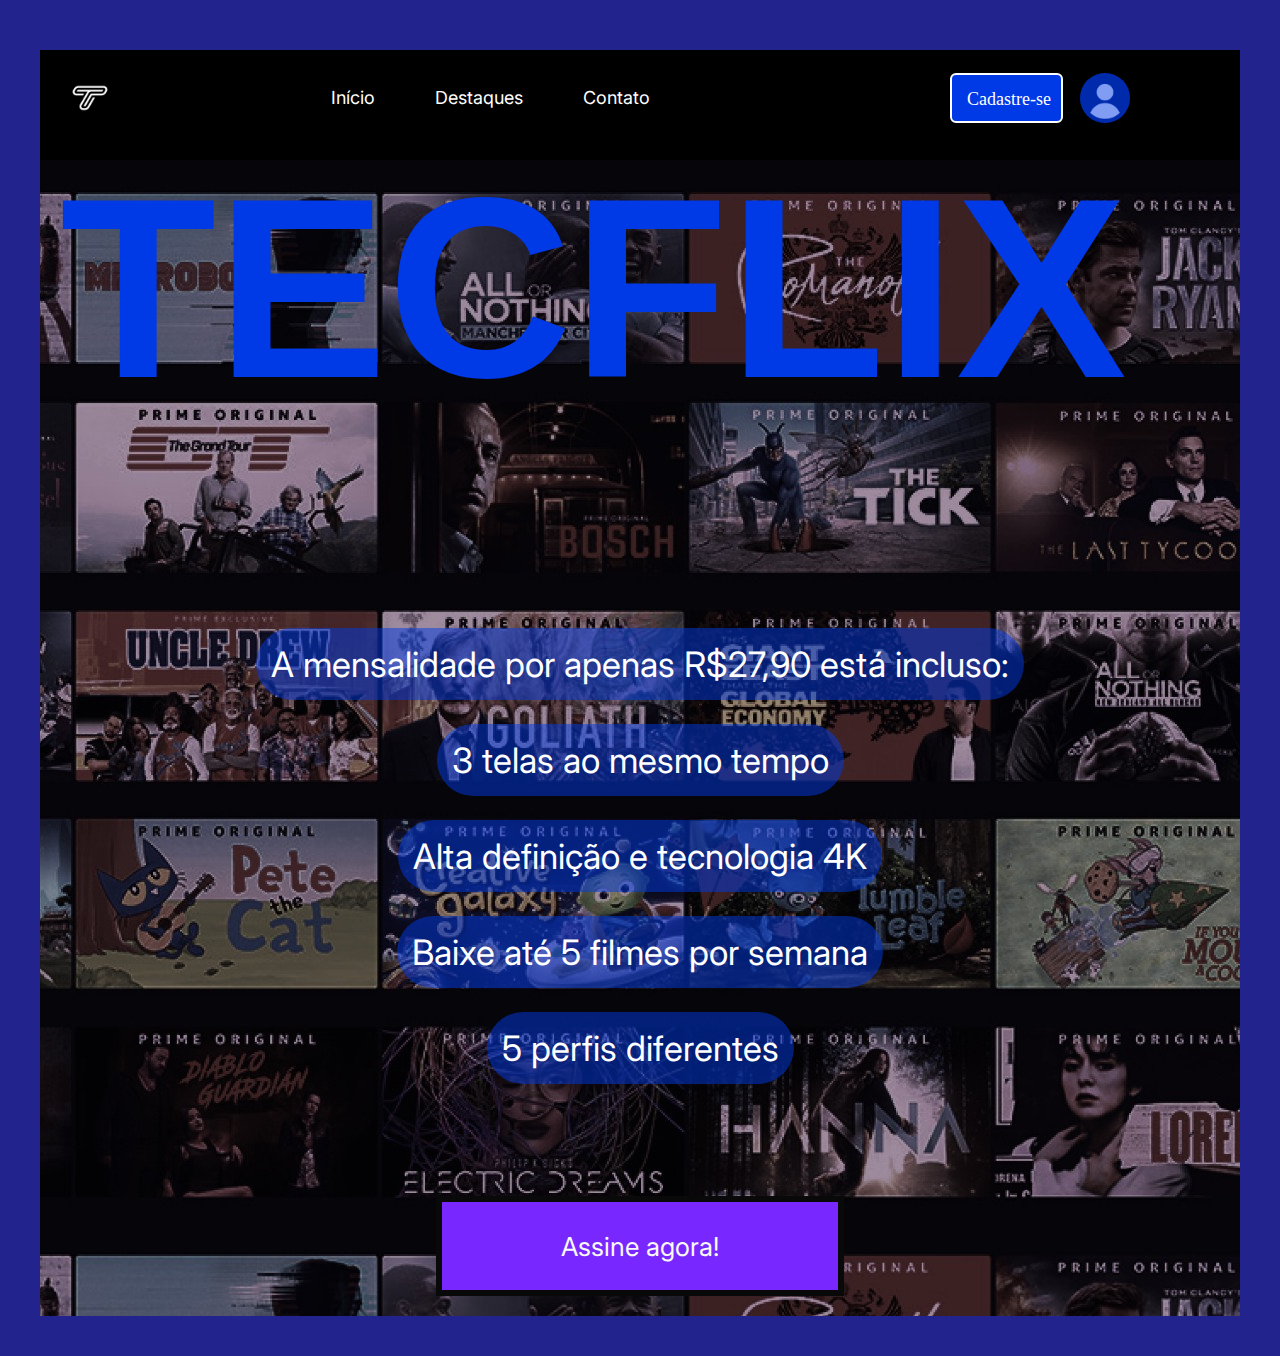
<file: index.html>
<!DOCTYPE html>
<html lang="pt-br">
<head>
    <meta charset="UTF-8">
    <meta http-equiv="X-UA-Compatible" content="IE=edge">
    <meta name="viewport" content="width=device-width, initial-scale=1.0">
    <title>TECFLIX</title>
    <link rel="stylesheet" href="styles/reset.css">
    <link rel="stylesheet" href="styles/style.css">
</head>
<body>
    <header>
        
    </header>
    <main class="container">
        <nav class="menu">
            <img src="imagens/logo_netflix.png" alt="Logo da netflix" class="logo">
            <ul class="navegacao">
                <li><a href="index.html" class="navegacao_item">Início</a></li>
                <li><a href="destaques.html" class="navegacao_item">Destaques</a></li>
                <li><a href="cadastro.html" class="navegacao_item">Contato</a></li>
            </ul>
            <div class="menu_usuario">
                <a href="cadastro.html" id="cadastrar">Cadastre-se</a>
                <img src="imagens/usuario.jpg" alt="Foto do usuário" id="usuario">
            </div>
        </nav>
        <td color="blue"></td>
        <section class="conteudo">
            <h1 class="conteudo_titulo">TECFLIX</h1>
            <div class="marketing">
                <ul class="beneficios">
                    <li class="beneficios_itens">A mensalidade por apenas R$27,90 está incluso:</li>
                    <li class="beneficios_itens">3 telas ao mesmo tempo</li>
                    <li class="beneficios_itens">Alta definição e tecnologia 4K</li>
                    <li class="beneficios_itens">Baixe até 5 filmes por semana</li>
                    <li class="beneficios_itens">5 perfis diferentes</li>
                </ul>
                <button type="submit" id="assinar"><a href="cadastro.html">Assine agora!</a></button>
            </div>
            
        </section>
    </main>
    <footer>
        
    </footer>
</body>
</html>
</file>
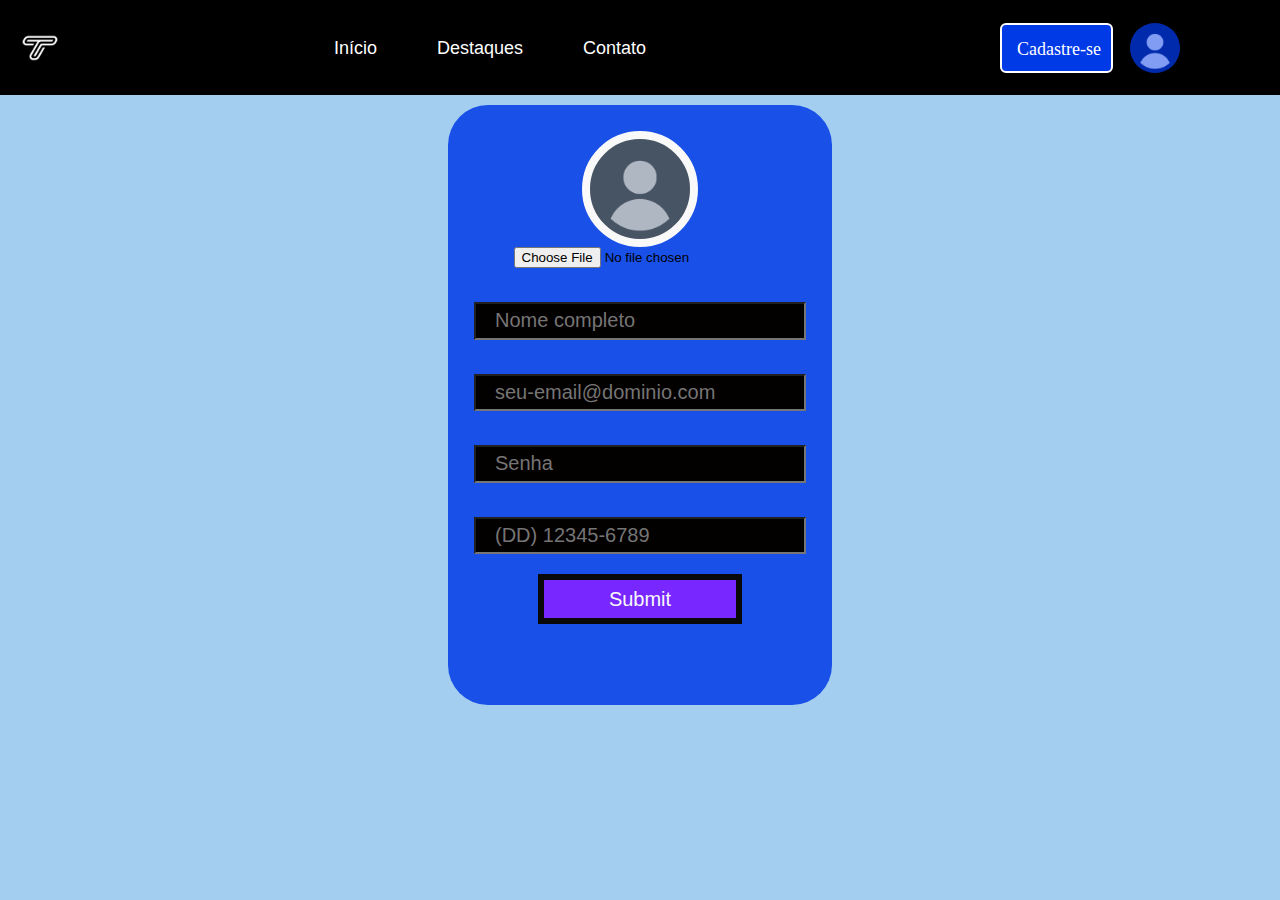
<file: cadastro.html>
<!DOCTYPE html>
<html lang="pt-br">
<head>
    <meta charset="UTF-8">
    <meta http-equiv="X-UA-Compatible" content="IE=edge">
    <meta name="viewport" content="width=device-width, initial-scale=1.0">
    <title>Cadastro</title>
    <link rel="stylesheet" href="styles/reset.css">
    <link rel="stylesheet" href="styles/cadastro-style.css">
</head>
<body>
    
    <header class="menu">
        <img src="imagens/logo_netflix.png" alt="Logo da netflix" class="logo">
            <ul class="navegacao">
                <li><a href="index.html" class="navegacao_item">Início</a></li>
                <li><a href="destaques.html" class="navegacao_item">Destaques</a></li>
                <li><a href="cadastro.html" class="navegacao_item">Contato</a></li>
            </ul>
            <div class="menu_usuario">
                <a href="cadastro.html" id="cadastrar">Cadastre-se</a>
                <img src="imagens/usuario.jpg" alt="Foto do usuário" id="usuario">
            </div>
    </header>
    <main class="principal">
        <img src="imagens/usuario.jpg" class="usuario">
        <input type="file" id="arquivo">
        <input type="text" name="nome" placeholder="Nome completo" id="nome" class="entradas">
        <input type="email" name="e-mail" placeholder="seu-email@dominio.com"id="email" class="entradas">
        <input type="password" name="senha" placeholder="Senha" id="senha" class="entradas">
        <input type="text" name="telefone" placeholder="(DD) 12345-6789" id="telefone" class="entradas">
        <input type="submit" name="enviar" id="envio" onclick="Enviar()">
    </main>
    <script>
        function Enviar(){
            window.alert("Cadastrado! Muito obrigado!")
        }
    </script>
</body>
</html>
</file>
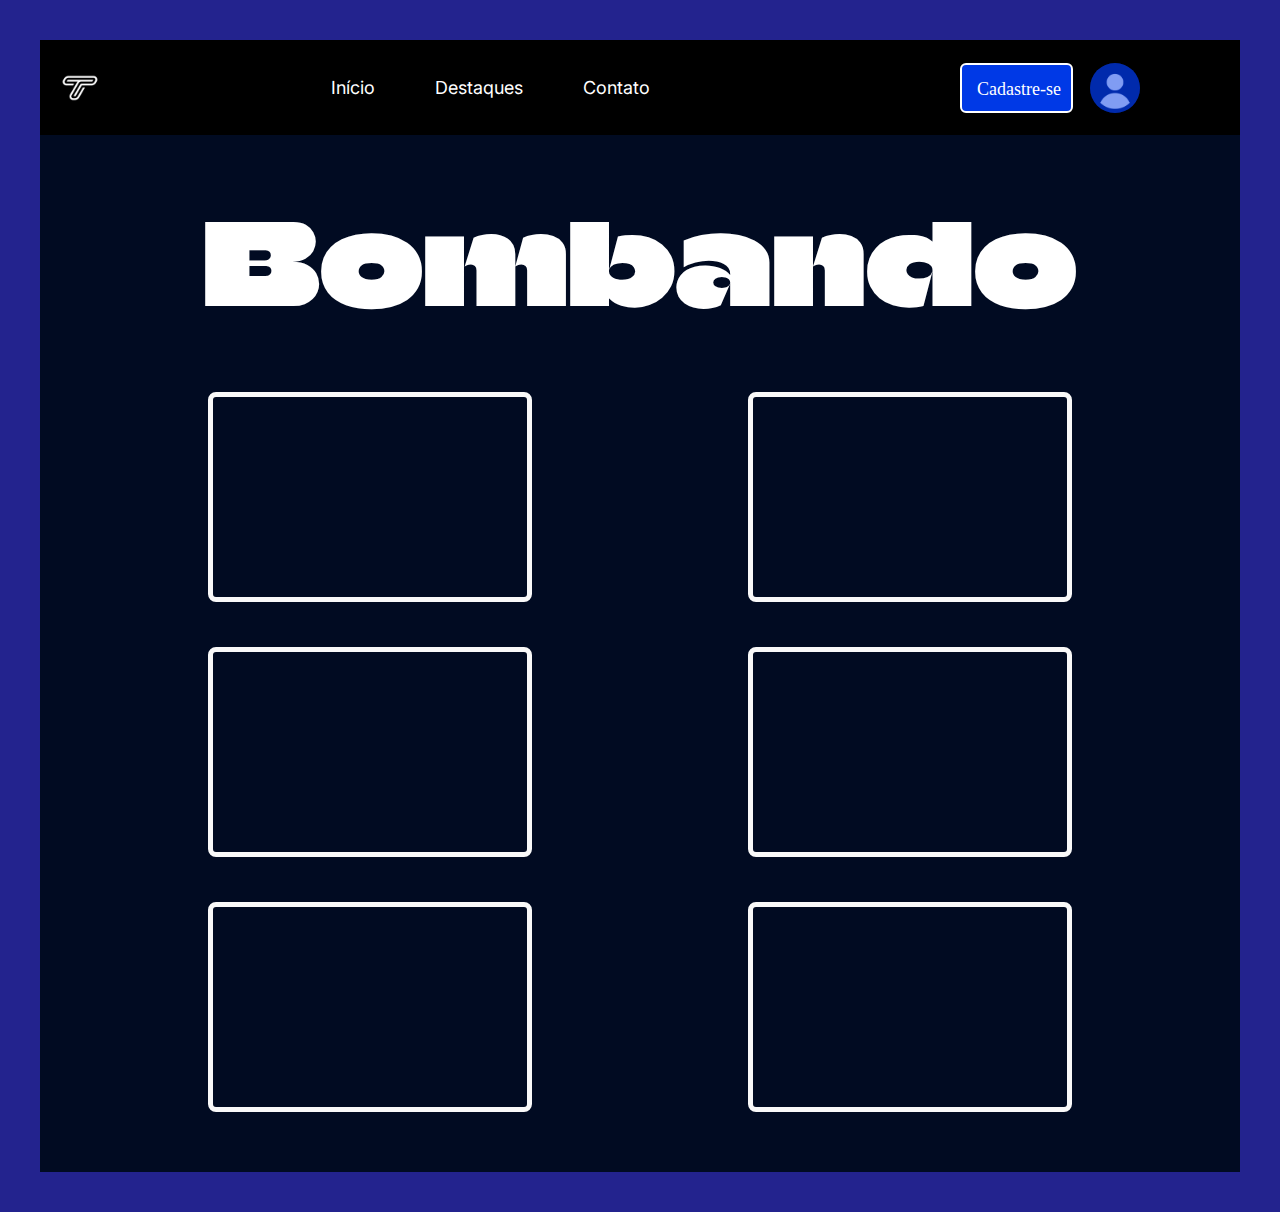
<file: destaques.html>
<!DOCTYPE html>
<html lang="pt-br">
<head>
    <meta charset="UTF-8">
    <meta http-equiv="X-UA-Compatible" content="IE=edge">
    <meta name="viewport" content="width=device-width, initial-scale=1.0">
    <title>Destaques</title>
    <link rel="stylesheet" href="styles/reset.css">
    <link rel="stylesheet" href="styles/destaques-style.css">
</head>
<body>
    <main class="container">
        <nav class="menu">
            <img src="imagens/logo_netflix.png" alt="Logo da netflix" class="logo">
            <ul class="navegacao">
                <li><a href="index.html" class="navegacao_item">Início</a></li>
                <li><a href="destaques.html" class="navegacao_item">Destaques</a></li>
                <li><a href="cadastro.html" class="navegacao_item">Contato</a></li>
            </ul>
            <div class="menu_usuario">
                <a href="cadastro.html" id="cadastrar">Cadastre-se</a>
                <img src="imagens/usuario.jpg" alt="Foto do usuário" id="usuario">
            </div>
        </nav>
        <td color="blue"></td>
        <section class="filmes">
            <h1 class="titulo">Bombando</h1>
            <div class="filmes_item">
                
                <iframe class="imagem" src="https://www.youtube.com/embed/vENtKgrHUUU" title="YouTube video player" frameborder="0" allow="accelerometer; autoplay; clipboard-write; encrypted-media; gyroscope; picture-in-picture; web-share" allowfullscreen></iframe>
                <iframe class="imagem" src="https://www.youtube.com/embed/7ZTLlerWlaE" title="YouTube video player" frameborder="0" allow="accelerometer; autoplay; clipboard-write; encrypted-media; gyroscope; picture-in-picture; web-share" allowfullscreen></iframe>
            
                
            </div>
            <div class="filmes_item">
                <iframe class="imagem" src="https://www.youtube.com/embed/8k0epOQUfQk" title="YouTube video player" frameborder="0" allow="accelerometer; autoplay; clipboard-write; encrypted-media; gyroscope; picture-in-picture; web-share" allowfullscreen></iframe>
                <iframe class="imagem" src="https://www.youtube.com/embed/rp2fGHFdcgw" title="YouTube video player" frameborder="0" allow="accelerometer; autoplay; clipboard-write; encrypted-media; gyroscope; picture-in-picture; web-share" allowfullscreen></iframe>
          
            </div>
            <div class="filmes_item">
                    <iframe class="imagem" src="https://www.youtube.com/embed/5lfinuvF0dQ" title="YouTube video player" frameborder="0" allow="accelerometer; autoplay; clipboard-write; encrypted-media; gyroscope; picture-in-picture; web-share" allowfullscreen></iframe>
                    <iframe class="imagem" src="https://www.youtube.com/embed/gZtmzT9Wgrw" title="YouTube video player" frameborder="0" allow="accelerometer; autoplay; clipboard-write; encrypted-media; gyroscope; picture-in-picture; web-share" allowfullscreen></iframe>

            </div>
        </section>
</body>
</html>
</file>
<file: styles/style.css>
@import url('https://fonts.googleapis.com/css2?family=Tilt+Warp&display=swap');
@import url('https://fonts.cdnfonts.com/css/bebas-neue');
@import url('https://fonts.googleapis.com/css2?family=Inter&display=swap');

body{
    background-color: #23238E;
    padding: 40px;
}.container{
    background-color: #000000;
    color: white;
    box-sizing: content-box;
}.menu{
    display: flex;
    justify-content: space-between;
    align-items: center;
    height: 45px;
    margin: 10px;
    padding-top: 25px;
    
}.navegacao{
    display: inline-flex;
    gap: 60px;
    font-size: 18px;
    font-weight: 400;
    font-family: 'Inter', sans-serif;
    list-style-type: none;
}.menu_usuario{
    display: flex;
    flex-direction: row;
    margin: 100px;
}.logo{
    width: 80px;
    
}.navegacao_item{
    text-decoration:  none;
    font-size: 18px;
    line-height: 100px;
    font-weight: 400;
    color: white;
}.navegacao_item:hover{
    text-decoration: underline;
    font-size: 24px;
}#usuario{
    background-color: #0039E6;
    border-radius: 60px;
    position: relative;
    height: 50px;
    width: 50px;
}#cadastrar{
    background-color: #0039E6;
    text-decoration: none;
    color: white;
    font-weight: 400;
    font-size: 18px;
    border: 2px solid white;
    border-radius: 6px;
    padding: 15px 10px 5px 15px;
    margin-right: 17px;

}#cadastrar:hover{
    transform: scale(1.2);
    color: #0039E6;
    font-weight: bold;
    font-size: 20px;
    background-color: white;
    
}.conteudo{
    background-image: url(../imagens/fundo.jpg);
    
    
}.conteudo_titulo{
    font-size: 256px;
    display: block;
    color: #0039E6;
    font-weight: 700;
    font-family: 'Bebas Neue', sans-serif;
    position: relative;
    margin: 40px 32px 100px 20px;

}.beneficios{
    display: flex;
    flex-direction: column;
    align-items: center;
    font-weight: 400;
    font-size: 35px;
    line-height: 42px;
    font-family: 'Inter', sans-serif;
    margin: 100px;
}.beneficios_itens{
    background: rgba(0, 57, 230, 0.5);
    border-radius: 117px;
    padding: 15px;
    margin: 12px;
    list-style-type: none;
}.beneficios_itens:hover{
    transform: scale(1.2);
    background-color: #23238E;
    box-shadow: 10px 10px 10px black;
}#assinar{
    background-color: #7828FF;
    padding: 16.5px 24px;
    margin: 0 0 20px;
    height: 100px;
    width: 408px;
    border: 6px solid #090909;
    text-decoration: none;
    
}#assinar:hover{
    background-color: #b20ebd;
}.marketing{
    display: flex;
    flex-direction: column;
    align-items: center;
}#assinar a{
    text-decoration: none;
    color: #F9F9F9;
    font-size: 26px;
    font-family: 'Inter', sans-serif;
    
}
</file>
<file: styles/cadastro-style.css>
body{
    background-color: #A3CEEF;
    padding: 0px;
    margin: 0px;
    
}.principal{
    position: absolute;
    background: rgba(0, 57, 230, 0.85);
    border-radius: 40px;
    display: flex;
    flex-direction: column;
    width: 30%;
    align-items: center;
    height: 600px;
    left: 35%;
    padding: 0px;
    
}.usuario{
    background-color: #5F7185;
    width: 100px;
    height: 100px;
    border: 8px solid #F9F9F9;
    border-radius: 120px;
    margin: 26px 0 0px 0px; 
}.entradas{
    background-color: #030000;
    width: 80%;
    height: 31.5px;
    margin-top: 34px;
    color: #c7c7c7;
    font-size: 20px;
    font-weight: 400;
    padding-left: 5%;
}#envio{
    background-color: #7828FF;
    color: #F9F9F9;
    font-size: 20px;
    font-family: 'Inter', sans-serif;
    padding: 8px 12px;
    margin: 20px 0 20px;
    height: 50px; 
    width: 204px;
    border: 6px solid #090909;
    text-decoration: none;
    
}.menu{
    display: flex;
    justify-content: space-between;
    align-items: center;
    height: 45px;
    margin: 0px 0px 10px 0;
    padding: 25px 0 25px 0;
    background-color: #000000;
    
}.navegacao{
    display: inline-flex;
    gap: 60px;
    font-size: 18px;
    font-weight: 400;
    font-family: 'Inter', sans-serif;
    list-style-type: none;
}.menu_usuario{
    display: flex;
    flex-direction: row;
    margin: 100px;
}.logo{
    width: 80px;
    
}.navegacao_item{
    text-decoration:  none;
    font-size: 18px;
    line-height: 100px;
    font-weight: 400;
    color: white;
}.navegacao_item:hover{
    text-decoration: underline;
    font-size: 24px;
}#usuario{
    background-color: #0039E6;
    border-radius: 60px;
    position: relative;
    height: 50px;
    width: 50px;
}#cadastrar{
    background-color: #0039E6;
    text-decoration: none;
    color: white;
    font-weight: 400;
    font-size: 18px;
    border: 2px solid white;
    border-radius: 6px;
    padding: 15px 10px 5px 15px;
    margin-right: 17px;

}#cadastrar:hover{
    transform: scale(1.2);
    color: #0039E6;
    font-weight: bold;
    font-size: 20px;
    background-color: white;
}
</file>
<file: styles/destaques-style.css>
@import url('https://fonts.googleapis.com/css2?family=Tilt+Warp&display=swap');
@import url('https://fonts.cdnfonts.com/css/bebas-neue');
@import url('https://fonts.googleapis.com/css2?family=Inter&display=swap');
@import url('https://fonts.googleapis.com/css2?family=Climate+Crisis&display=swap');

body{
    background-color: #23238E;
    padding: 40px;
}.container{
    background-color: #010B22;
    color: white;
    box-sizing: content-box;
}.menu{
    display: flex;
    justify-content: space-between;
    align-items: center;
    height: 45px;
    margin: 0px 0px 10px 0;
    padding: 25px 0 25px 0;
    background-color: #000000;
    
}.navegacao{
    display: inline-flex;
    gap: 60px;
    font-size: 18px;
    font-weight: 400;
    font-family: 'Inter', sans-serif;
    list-style-type: none;
}.menu_usuario{
    display: flex;
    flex-direction: row;
    margin: 100px;
}.logo{
    width: 80px;
    
}.navegacao_item{
    text-decoration:  none;
    font-size: 18px;
    line-height: 100px;
    font-weight: 400;
    color: white;
}.navegacao_item:hover{
    text-decoration: underline;
    font-size: 24px;
}#usuario{
    background-color: #0039E6;
    border-radius: 60px;
    position: relative;
    height: 50px;
    width: 50px;
}#cadastrar{
    background-color: #0039E6;
    text-decoration: none;
    color: white;
    font-weight: 400;
    font-size: 18px;
    border: 2px solid white;
    border-radius: 6px;
    padding: 15px 10px 5px 15px;
    margin-right: 17px;

}#cadastrar:hover{
    transform: scale(1.2);
    color: #0039E6;
    font-weight: bold;
    font-size: 20px;
    background-color: white;
    
}.titulo{
    font-family: 'Climate Crisis', cursive;
    font-size: 7.0rem;
    text-align: center;
    margin: 0 0 30px 0;
    
}.filmes{
    display: flex;
    flex-direction: column;
    justify-content: space-between;
    gap: 45px;
    padding: 5%;
    
}.imagem{
    width: 200rem;
    height: 200px;
    margin: 0 10%;
    border: 5px solid #F9F9F9;
    border-radius: 8px;
    
}.imagem:hover{
    transform: scale(1.15);
    border-color: rgba(189,8,8,1);
}.filmes_item{
    display: flex;
    justify-content: center;
    
}
</file>
